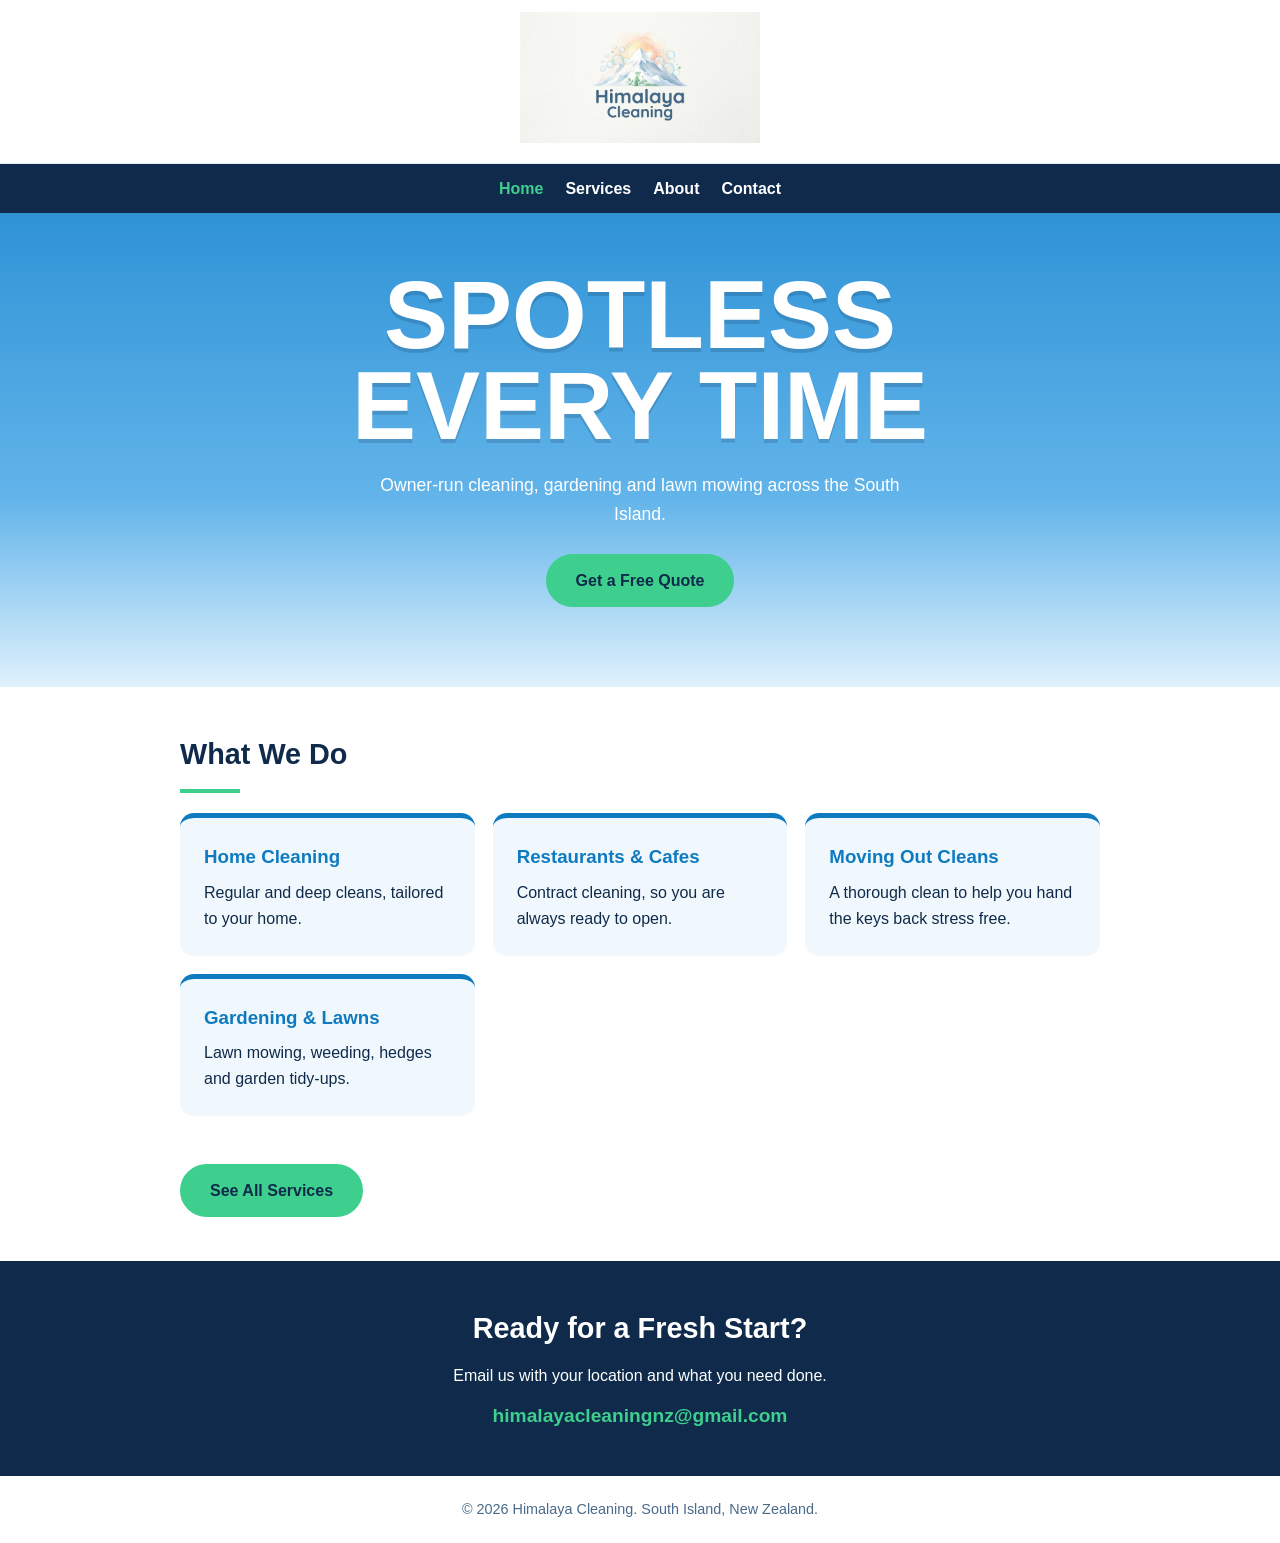
<file: index.html>
<!DOCTYPE html>
<html lang="en"> 
<head>
<meta charset="UTF-8">
<meta name="viewport" content="width=device-width, initial-scale=1.0">
<title>Himalaya Cleaning | South Island, New Zealand</title>
<meta name="description" content="Owner-run cleaning, gardening and lawn mowing across the South Island.">
<link rel="stylesheet" href="style.css">
</head>
<body>
<div class="topbar"><img src="IMG_7403.jpg" alt="Himalaya Cleaning logo" onerror="this.style.display='none';this.nextElementSibling.style.display='block'"><div class="fb">Himalaya Cleaning</div></div>
<nav><a class="on" href="index.html">Home</a><a href="services.html">Services</a><a href="about.html">About</a><a href="contact.html">Contact</a></nav>

<div class="hero">
<h1>Spotless<br>Every Time</h1>
<p>Owner-run cleaning, gardening and lawn mowing across the South Island.</p>
<a class="btn" href="contact.html">Get a Free Quote</a>
</div>

<section>
<h2>What We Do</h2><div class="line"></div>
<div class="cards">
<div class="card"><h3>Home Cleaning</h3><p>Regular and deep cleans, tailored to your home.</p></div>
<div class="card"><h3>Restaurants &amp; Cafes</h3><p>Contract cleaning, so you are always ready to open.</p></div>
<div class="card"><h3>Moving Out Cleans</h3><p>A thorough clean to help you hand the keys back stress free.</p></div>
<div class="card"><h3>Gardening &amp; Lawns</h3><p>Lawn mowing, weeding, hedges and garden tidy-ups.</p></div>
</div>
<p style="margin-top:22px"><a class="btn" href="services.html">See All Services</a></p>
</section>

<section class="contact">
<h2>Ready for a Fresh Start?</h2>
<p>Email us with your location and what you need done.</p>
<a class="mail" href="mailto:himalayacleaningnz@gmail.com">himalayacleaningnz@gmail.com</a>
</section>

<footer>&copy; 2026 Himalaya Cleaning. South Island, New Zealand.</footer>
</body>
</html>
</file>
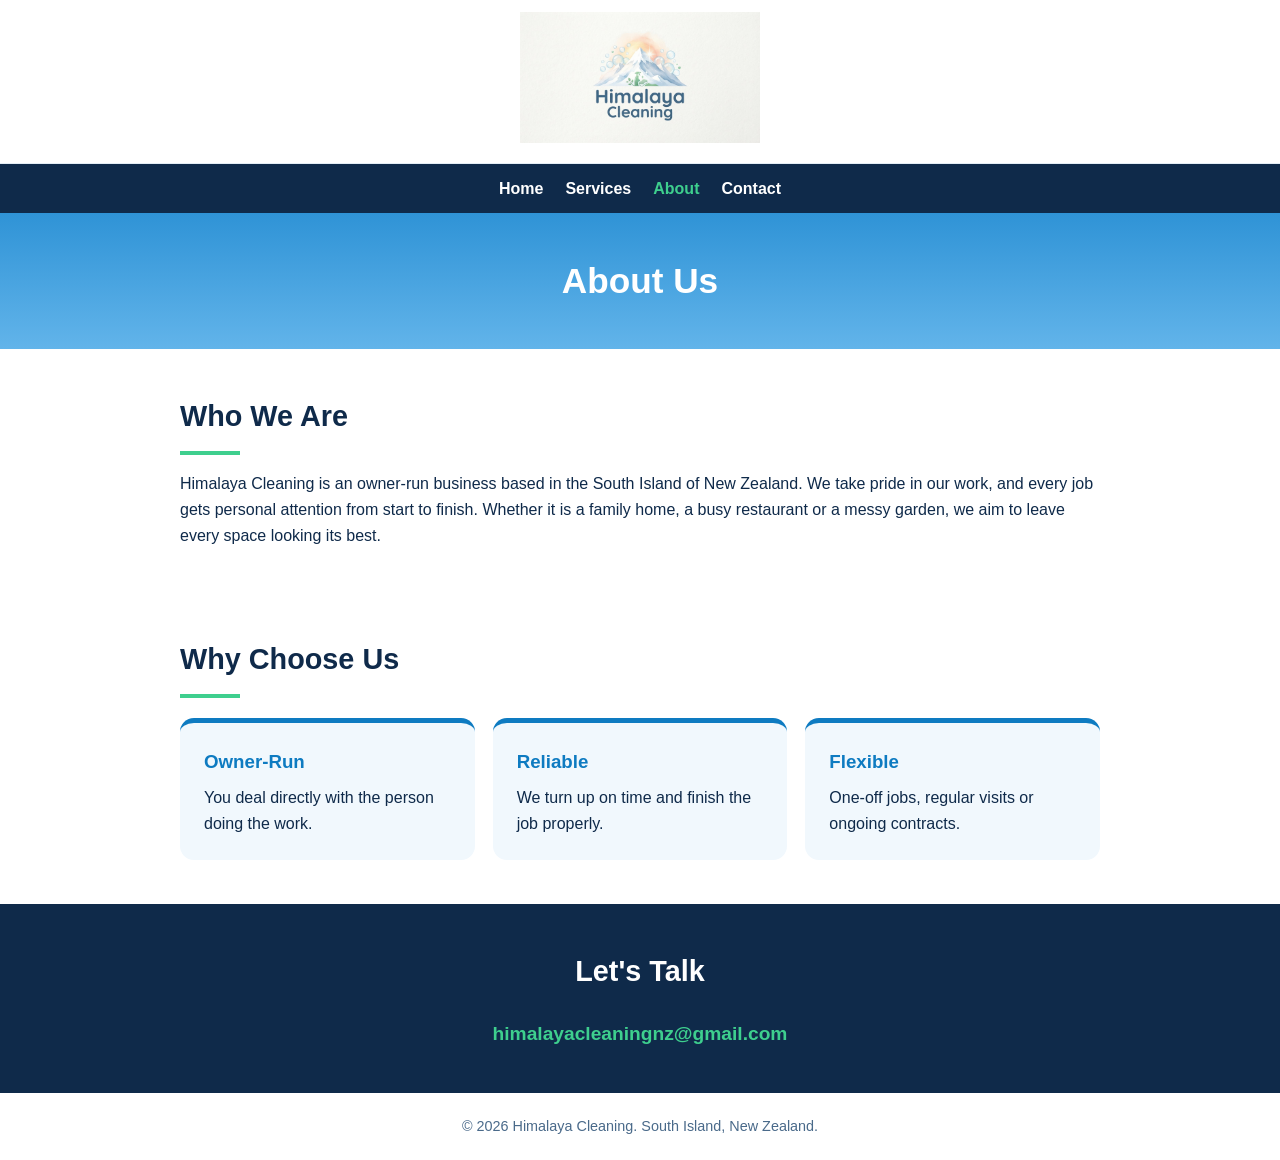
<file: about.html>
<!DOCTYPE html>
<html lang="en">
<head> 
<meta charset="UTF-8">
<meta name="viewport" content="width=device-width, initial-scale=1.0">
<title>About | Himalaya Cleaning</title>
<link rel="stylesheet" href="style.css">
</head>
<body>
<div class="topbar"><img src="IMG_7403.jpg" alt="Himalaya Cleaning logo" onerror="this.style.display='none';this.nextElementSibling.style.display='block'"><div class="fb">Himalaya Cleaning</div></div>
<nav><a href="index.html">Home</a><a href="services.html">Services</a><a class="on" href="about.html">About</a><a href="contact.html">Contact</a></nav>

<div class="page-title"><h1>About Us</h1></div>

<section>
<h2>Who We Are</h2><div class="line"></div>
<p>Himalaya Cleaning is an owner-run business based in the South Island of New Zealand. We take pride in our work, and every job gets personal attention from start to finish. Whether it is a family home, a busy restaurant or a messy garden, we aim to leave every space looking its best.</p>
</section>

<section>
<h2>Why Choose Us</h2><div class="line"></div>
<div class="cards">
<div class="card"><h3>Owner-Run</h3><p>You deal directly with the person doing the work.</p></div>
<div class="card"><h3>Reliable</h3><p>We turn up on time and finish the job properly.</p></div>
<div class="card"><h3>Flexible</h3><p>One-off jobs, regular visits or ongoing contracts.</p></div>
</div>
</section>

<section class="contact">
<h2>Let's Talk</h2>
<a class="mail" href="mailto:himalayacleaningnz@gmail.com">himalayacleaningnz@gmail.com</a>
</section>

<footer>&copy; 2026 Himalaya Cleaning. South Island, New Zealand.</footer>
</body>
</html>
</file>
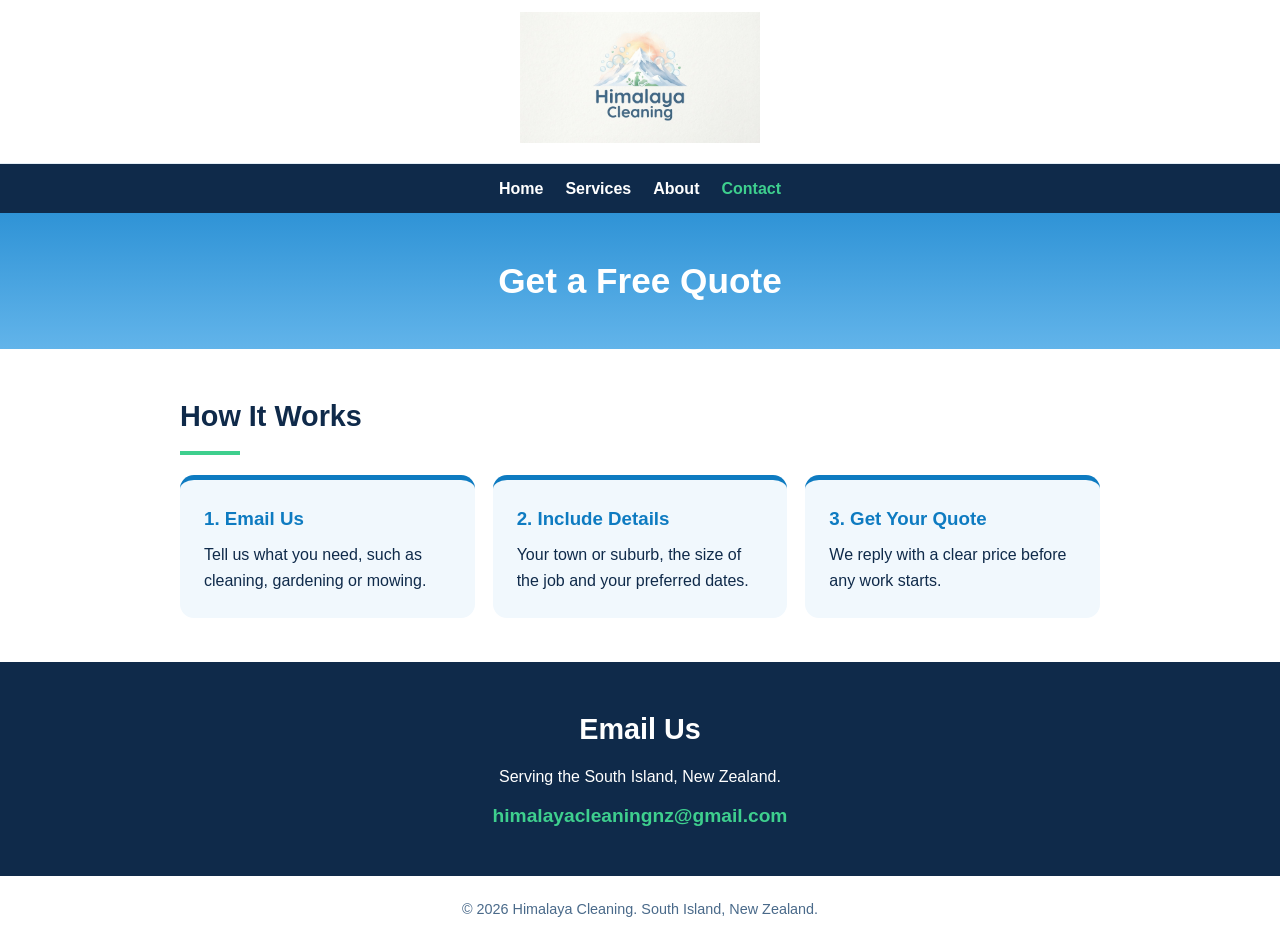
<file: contact.html>
<!DOCTYPE html>
<html lang="en">
<head>
<meta charset="UTF-8"> 
<meta name="viewport" content="width=device-width, initial-scale=1.0">
<title>Contact | Himalaya Cleaning</title>
<link rel="stylesheet" href="style.css">
</head>
<body>
<div class="topbar"><img src="IMG_7403.jpg" alt="Himalaya Cleaning logo" onerror="this.style.display='none';this.nextElementSibling.style.display='block'"><div class="fb">Himalaya Cleaning</div></div>
<nav><a href="index.html">Home</a><a href="services.html">Services</a><a href="about.html">About</a><a class="on" href="contact.html">Contact</a></nav>

<div class="page-title"><h1>Get a Free Quote</h1></div>

<section>
<h2>How It Works</h2><div class="line"></div>
<div class="cards">
<div class="card"><h3>1. Email Us</h3><p>Tell us what you need, such as cleaning, gardening or mowing.</p></div>
<div class="card"><h3>2. Include Details</h3><p>Your town or suburb, the size of the job and your preferred dates.</p></div>
<div class="card"><h3>3. Get Your Quote</h3><p>We reply with a clear price before any work starts.</p></div>
</div>
</section>

<section class="contact">
<h2>Email Us</h2>
<p>Serving the South Island, New Zealand.</p>
<a class="mail" href="mailto:himalayacleaningnz@gmail.com">himalayacleaningnz@gmail.com</a>
</section>

<footer>&copy; 2026 Himalaya Cleaning. South Island, New Zealand.</footer>
</body>
</html>
</file>
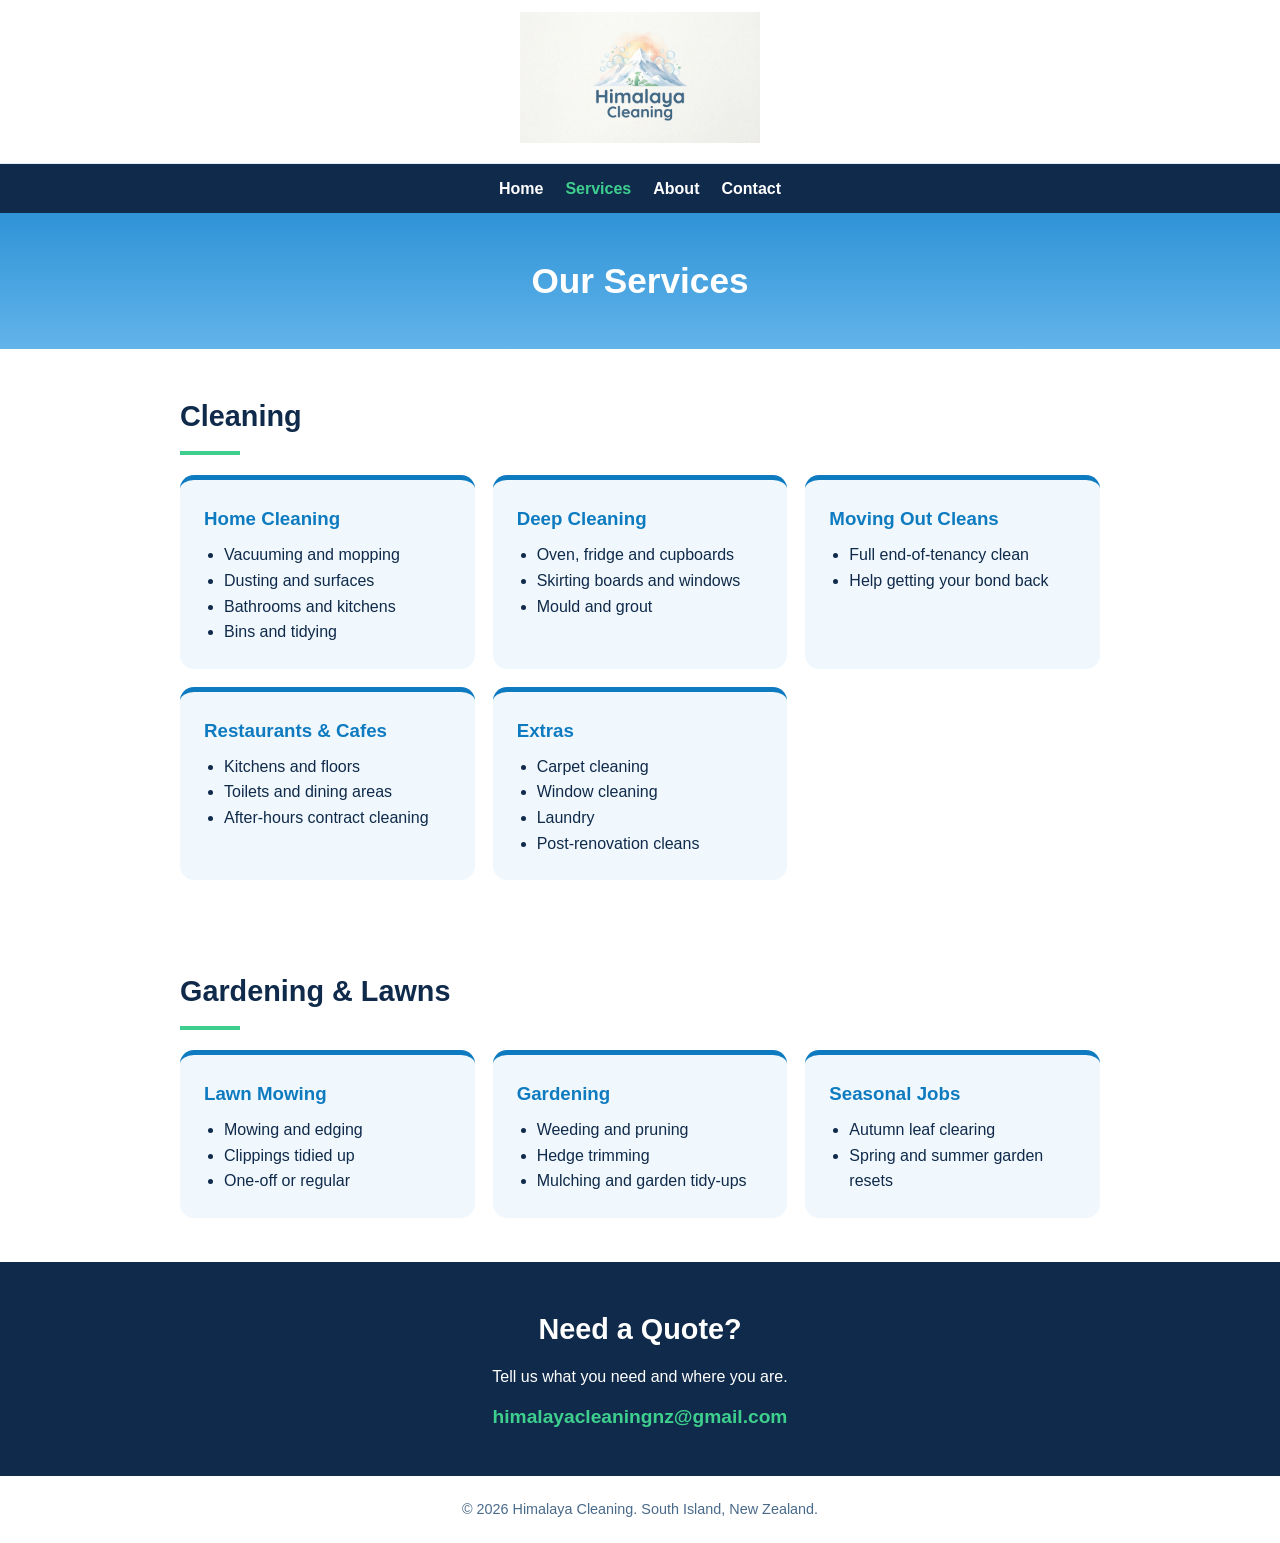
<file: service.html>
<!DOCTYPE html>
<html lang="en"> 
<head>
<meta charset="UTF-8">
<meta name="viewport" content="width=device-width, initial-scale=1.0">
<title>Services | Himalaya Cleaning</title>
<link rel="stylesheet" href="style.css">
</head>
<body>
<div class="topbar"><img src="IMG_7403.jpg" alt="Himalaya Cleaning logo" onerror="this.style.display='none';this.nextElementSibling.style.display='block'"><div class="fb">Himalaya Cleaning</div></div>
<nav><a href="index.html">Home</a><a class="on" href="services.html">Services</a><a href="about.html">About</a><a href="contact.html">Contact</a></nav>

<div class="page-title"><h1>Our Services</h1></div>

<section>
<h2>Cleaning</h2><div class="line"></div>
<div class="cards">
<div class="card"><h3>Home Cleaning</h3><ul><li>Vacuuming and mopping</li><li>Dusting and surfaces</li><li>Bathrooms and kitchens</li><li>Bins and tidying</li></ul></div>
<div class="card"><h3>Deep Cleaning</h3><ul><li>Oven, fridge and cupboards</li><li>Skirting boards and windows</li><li>Mould and grout</li></ul></div>
<div class="card"><h3>Moving Out Cleans</h3><ul><li>Full end-of-tenancy clean</li><li>Help getting your bond back</li></ul></div>
<div class="card"><h3>Restaurants &amp; Cafes</h3><ul><li>Kitchens and floors</li><li>Toilets and dining areas</li><li>After-hours contract cleaning</li></ul></div>
<div class="card"><h3>Extras</h3><ul><li>Carpet cleaning</li><li>Window cleaning</li><li>Laundry</li><li>Post-renovation cleans</li></ul></div>
</div>
</section>

<section>
<h2>Gardening &amp; Lawns</h2><div class="line"></div>
<div class="cards">
<div class="card"><h3>Lawn Mowing</h3><ul><li>Mowing and edging</li><li>Clippings tidied up</li><li>One-off or regular</li></ul></div>
<div class="card"><h3>Gardening</h3><ul><li>Weeding and pruning</li><li>Hedge trimming</li><li>Mulching and garden tidy-ups</li></ul></div>
<div class="card"><h3>Seasonal Jobs</h3><ul><li>Autumn leaf clearing</li><li>Spring and summer garden resets</li></ul></div>
</div>
</section>

<section class="contact">
<h2>Need a Quote?</h2>
<p>Tell us what you need and where you are.</p>
<a class="mail" href="mailto:himalayacleaningnz@gmail.com">himalayacleaningnz@gmail.com</a>
</section>

<footer>&copy; 2026 Himalaya Cleaning. South Island, New Zealand.</footer>
</body>
</html>
</file>
<file: style.css>
*{box-sizing:border-box;margin:0;padding:0}
body{font-family:Arial,Helvetica,sans-serif;color:#0f2a4a;line-height:1.6;background:#fff}
.topbar{text-align:center;padding:12px 16px;border-bottom:1px solid #e3edf5}
.topbar img{width:240px;max-width:70%;height:auto}
.fb{display:none;font-size:1.5rem;font-weight:bold;color:#0e7bc1} 
nav{background:#0f2a4a;display:flex;flex-wrap:wrap;justify-content:center;gap:6px 22px;padding:12px}
nav a{color:#fff;text-decoration:none;font-weight:bold}
nav a.on,nav a:hover{color:#3ecf8e}
.hero{background:linear-gradient(180deg,#2f93d6,#62b4ea 60%,#dff1fc);text-align:center;padding:56px 20px 80px;color:#fff}
.hero h1{font-size:clamp(2.6rem,12vw,6rem);line-height:.95;font-weight:900;text-transform:uppercase;text-shadow:0 4px 0 rgba(15,42,74,.18)}
.hero p{max-width:560px;margin:20px auto 0;font-size:1.1rem}
.btn{display:inline-block;margin-top:26px;background:#3ecf8e;color:#0f2a4a;font-weight:bold;padding:14px 30px;border-radius:40px;text-decoration:none}
.page-title{background:linear-gradient(180deg,#2f93d6,#62b4ea);color:#fff;text-align:center;padding:40px 20px}
.page-title h1{font-size:2.2rem}
section{max-width:960px;margin:0 auto;padding:44px 20px}
h2{font-size:1.8rem;margin-bottom:12px}
.line{width:60px;height:4px;background:#3ecf8e;margin-bottom:16px}
.cards{display:grid;grid-template-columns:repeat(auto-fit,minmax(230px,1fr));gap:18px;margin-top:20px}
.card{background:#f1f8fd;border-radius:14px;padding:24px;border-top:5px solid #0e7bc1}
.card h3{color:#0e7bc1;margin-bottom:8px}
.card ul{padding-left:20px}
.contact{background:#0f2a4a;color:#fff;text-align:center;max-width:100%}
.contact h2{color:#fff}
.mail{display:inline-block;margin-top:12px;color:#3ecf8e;font-weight:bold;font-size:1.2rem;text-decoration:none;word-break:break-all}
footer{text-align:center;padding:22px;font-size:.9rem;color:#4a6a8a}
</file>
